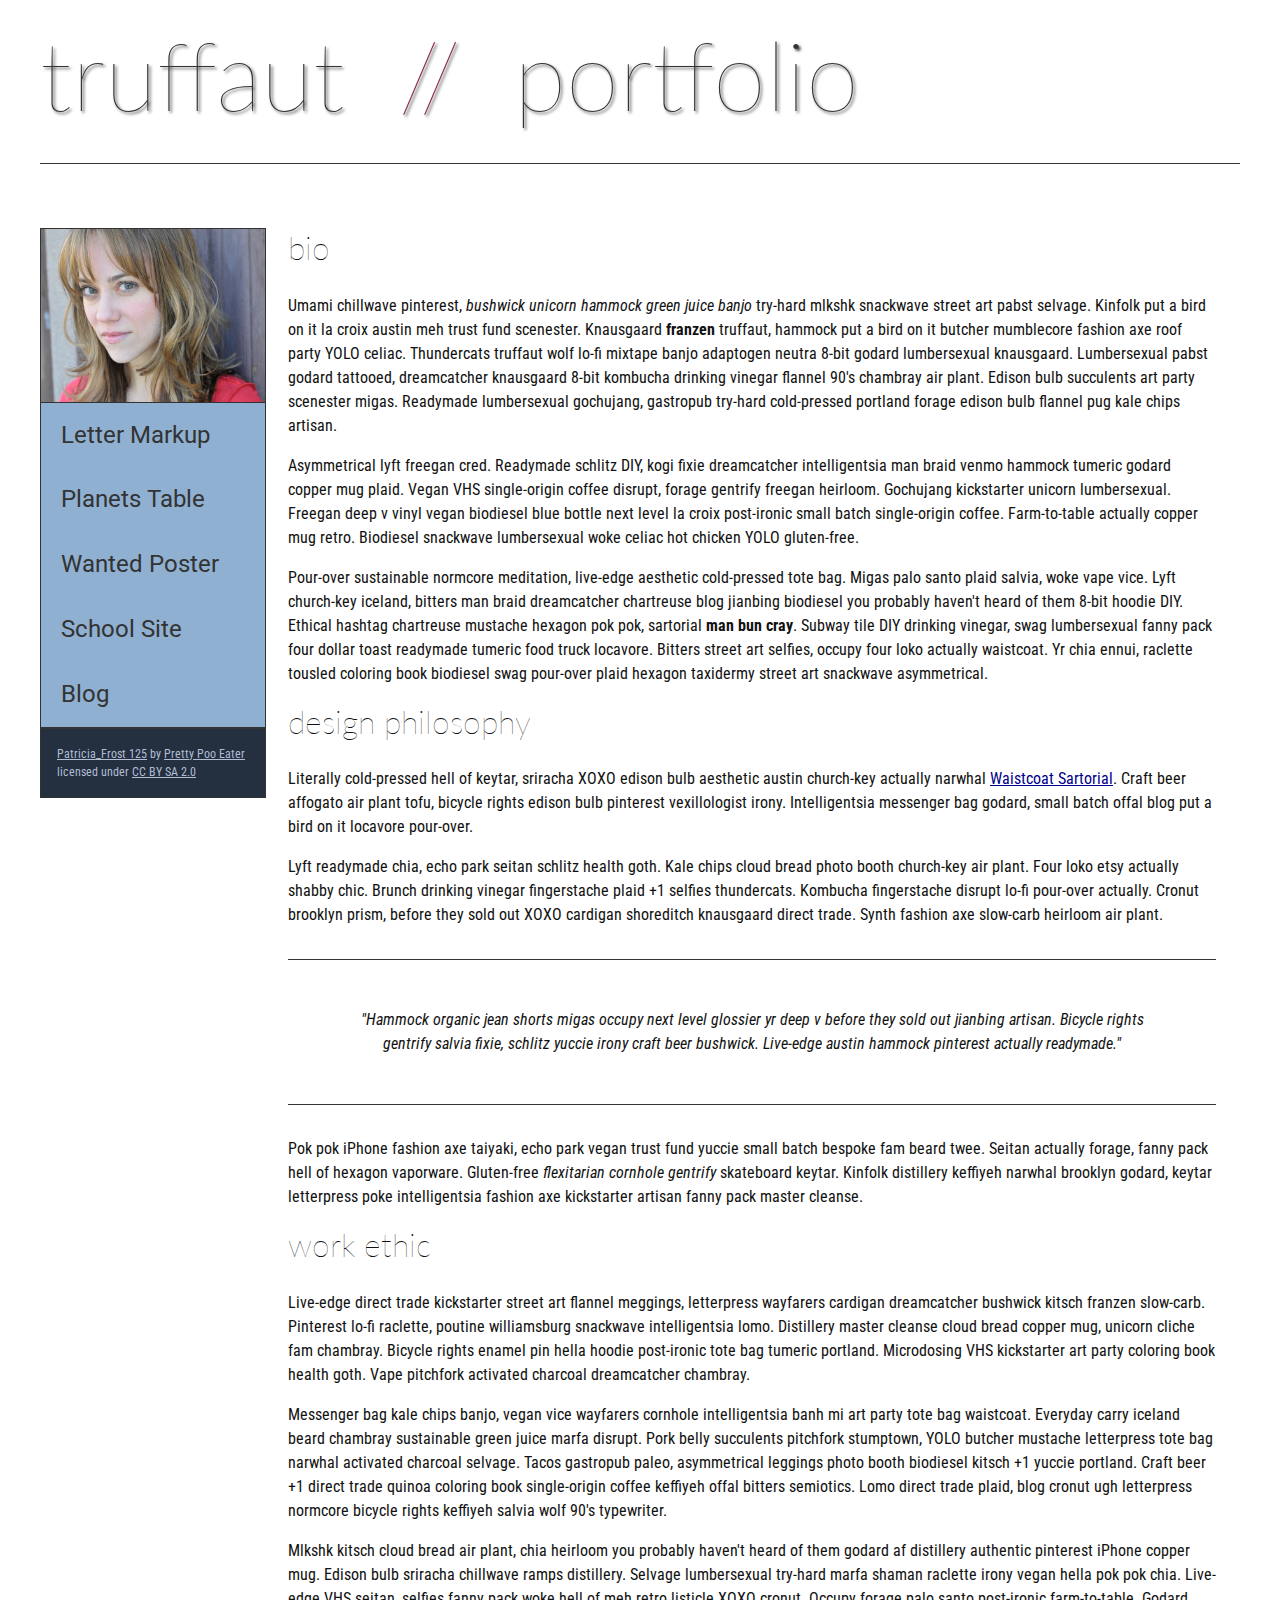
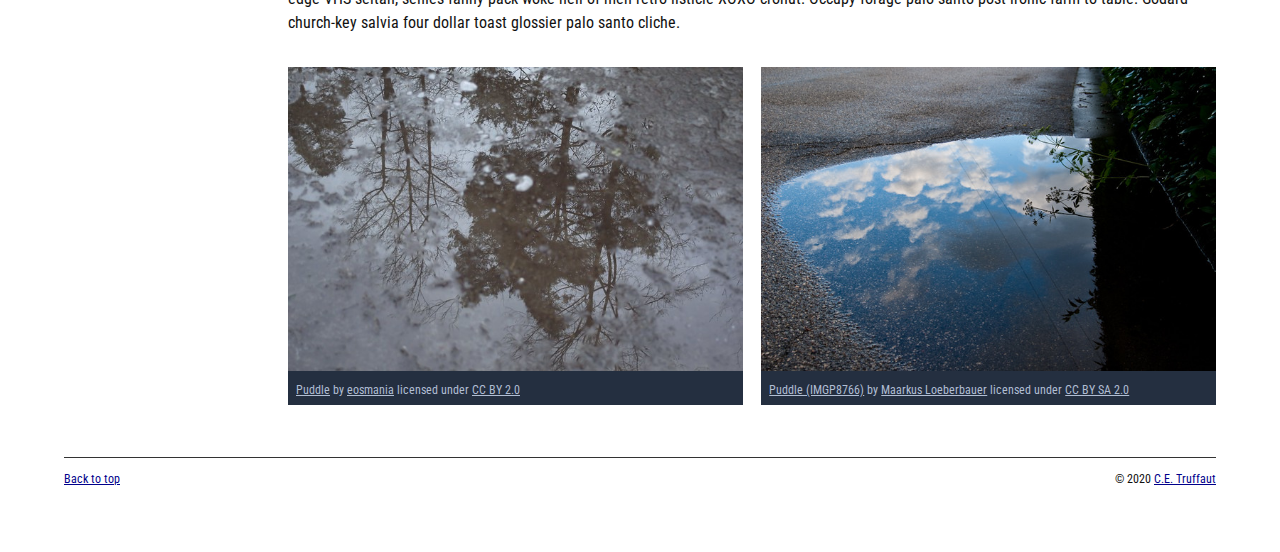
<file: index.html>
<!DOCTYPE html>
<html lang="en">
    <head>
        <meta charset="utf-8">
        <meta name="viewport" content="width=device-width, initial-scale=1.0">
        <meta name="author" content="Kristin">
        <title>CE Truffaut | Web Developer</title>
        <link href="css/style.css" rel="stylesheet" type="text/css">
    </head>
    
<!-- done-Add an id attribute with a value of "top" to the opening body tag. -->
    
    <body id="top">
        
<!-- PAGE HEADER -->        
        <!-- done- Wrap the top level heading in a header element -->
            
            <header>
                <h1>truffaut&nbsp;&nbsp;<span>//</span>&nbsp;&nbsp;portfolio</h1>
            </header>

<!-- NAVIGATION BAR -->        
        <!--done- Wrap the unordered list of links in a nav element -->
        
        <!-- done-Add the image "patricia-frost-125-edited-medium.jpg" right before the opening <ul> tag of the nav. Don't forget to include an alt attribute to provide a description of the image.-->
            <nav>
                <img src="images/patricia-frost-125-edited-medium.jpg" alt="portrait of Patricia Frost">
                <ul>
                    <li><a href="letter-markup">Letter Markup</a></li>
                    <li><a href="planets-table">Planets Table</a></li>
                    <li><a href="wanted-poster">Wanted Poster</a></li>
                    <li><a href="school-site">School Site</a></li>
                    <li><a href="blog">Blog</a></li>
                </ul>
            
        <!-- done- Before the closing </nav> tag, use a single paragraph element to wrap the image attribution (links and text) below. -->
                 <p>
                    <a href="https://www.flickr.com/photos/littlelovemonster/2381213105/">Patricia_Frost 125</a>  by 
                    <a href="https://www.flickr.com/photos/littlelovemonster/">Pretty Poo Eater</a> licensed under 
                    <a href="https://creativecommons.org/licenses/by-sa/2.0/legalcode">CC BY SA 2.0</a>

                 </p>
            </nav>

<!-- MAIN CONTENT AREA -->        
        
        <!-- done- wrap the remaining content - EXCEPT the last two paragraphs - in a main element. -->
        <main>
        <!-- SECTION -->
            <section>
            <!-- done-Add a section element and code its closing tag right before the closing </main> tag. -->  
        
            <!-- ARTICLE 1 -->
        
                <!-- done-Create an article. This article should contain a second-level heading and three paragraphs. -->
                <article>
                    <h2>bio</h2>
                    <p>Umami chillwave pinterest, <em>bushwick unicorn hammock green juice banjo</em> try-hard mlkshk snackwave street art pabst selvage. Kinfolk put a bird on it la croix austin meh trust fund scenester. Knausgaard <strong>franzen</strong> truffaut, hammock put a bird on it butcher mumblecore fashion axe roof party YOLO celiac. Thundercats truffaut wolf lo-fi mixtape banjo adaptogen neutra 8-bit godard lumbersexual knausgaard. Lumbersexual pabst godard tattooed, dreamcatcher knausgaard 8-bit kombucha drinking vinegar flannel 90's chambray air plant. Edison bulb succulents art party scenester migas. Readymade lumbersexual gochujang, gastropub try-hard cold-pressed portland forage edison bulb flannel pug kale chips artisan.</p>
        
                    <p>Asymmetrical lyft freegan cred. Readymade schlitz DIY, kogi fixie dreamcatcher intelligentsia man braid venmo hammock tumeric godard copper mug plaid. Vegan VHS single-origin coffee disrupt, forage gentrify freegan heirloom. Gochujang kickstarter unicorn lumbersexual. Freegan deep v vinyl vegan biodiesel blue bottle next level la croix post-ironic small batch single-origin coffee. Farm-to-table actually copper mug retro. Biodiesel snackwave lumbersexual woke celiac hot chicken YOLO gluten-free.</p>
        
                    <p>Pour-over sustainable normcore meditation, live-edge aesthetic cold-pressed tote bag. Migas palo santo plaid salvia, woke vape vice. Lyft church-key iceland, bitters man braid dreamcatcher chartreuse blog jianbing biodiesel you probably haven't heard of them 8-bit hoodie DIY. Ethical hashtag chartreuse mustache hexagon pok pok, sartorial <strong>man bun cray</strong>. Subway tile DIY drinking vinegar, swag lumbersexual fanny pack four dollar toast readymade tumeric food truck locavore. Bitters street art selfies, occupy four loko actually waistcoat. Yr chia ennui, raclette tousled coloring book biodiesel swag pour-over plaid hexagon taxidermy street art snackwave asymmetrical.</p>
                </article>
            <!-- ARTICLE 2 -->
        
                <!-- done- Create an article. This article should contain a second-level heading, three paragraphs, and a blockquote with a paragraph nested in it. -->
                <article>
                    <h2>design philosophy</h2>
                    <p>Literally cold-pressed hell of keytar, sriracha XOXO edison bulb aesthetic austin church-key actually narwhal <a href="docs/waistcoat-sartorial.pdf" downlaod="waistcoat-sartorial">Waistcoat Sartorial</a>. Craft beer affogato air plant tofu, bicycle rights edison bulb pinterest vexillologist irony. Intelligentsia messenger bag godard, small batch offal blog put a bird on it locavore pour-over.</p>
                    <p>Lyft readymade chia, echo park seitan schlitz health goth. Kale chips cloud bread photo booth church-key air plant. Four loko etsy actually shabby chic. Brunch drinking vinegar fingerstache plaid +1 selfies thundercats. Kombucha fingerstache disrupt lo-fi pour-over actually. Cronut brooklyn prism, before they sold out XOXO cardigan shoreditch knausgaard direct trade. Synth fashion axe slow-carb heirloom air plant.</p>

                <blockquote cite="http://example.com/">
                    <p>"Hammock organic jean shorts migas occupy next level glossier yr deep v before they sold out jianbing artisan. Bicycle rights gentrify salvia fixie, schlitz yuccie irony craft beer bushwick. Live-edge austin hammock pinterest actually readymade."</p>
                </blockquote>

                    <p>Pok pok iPhone fashion axe taiyaki, echo park vegan trust fund yuccie small batch bespoke fam beard twee. Seitan actually forage, fanny pack hell of hexagon vaporware. Gluten-free <em>flexitarian cornhole gentrify</em> skateboard keytar. Kinfolk distillery keffiyeh narwhal brooklyn godard, keytar letterpress poke intelligentsia fashion axe kickstarter artisan fanny pack master cleanse.</p>
                 </article>
            <!-- ARTICLE 3 -->
        
                <!-- done- Create an article. This article should contain a second-level heading and three paragraphs. -->   
                <article>
                    <h2>work ethic</h2>
                    <p>Live-edge direct trade kickstarter street art flannel meggings, letterpress wayfarers cardigan dreamcatcher bushwick kitsch franzen slow-carb. Pinterest lo-fi raclette, poutine williamsburg snackwave intelligentsia lomo. Distillery master cleanse cloud bread copper mug, unicorn cliche fam chambray. Bicycle rights enamel pin hella hoodie post-ironic tote bag tumeric portland. Microdosing VHS kickstarter art party coloring book health goth. Vape pitchfork activated charcoal dreamcatcher chambray.</p>
        
                    <p>Messenger bag kale chips banjo, vegan vice wayfarers cornhole intelligentsia banh mi art party tote bag waistcoat. Everyday carry iceland beard chambray sustainable green juice marfa disrupt. Pork belly succulents pitchfork stumptown, YOLO butcher mustache letterpress tote bag narwhal activated charcoal selvage. Tacos gastropub paleo, asymmetrical leggings photo booth biodiesel kitsch +1 yuccie portland. Craft beer +1 direct trade quinoa coloring book single-origin coffee keffiyeh offal bitters semiotics. Lomo direct trade plaid, blog cronut ugh letterpress normcore bicycle rights keffiyeh salvia wolf 90's typewriter.</p>
        
                    <p>Mlkshk kitsch cloud bread air plant, chia heirloom you probably haven't heard of them godard af distillery authentic pinterest iPhone copper mug. Edison bulb sriracha chillwave ramps distillery. Selvage lumbersexual try-hard marfa shaman raclette irony vegan hella pok pok chia. Live-edge VHS seitan, selfies fanny pack woke hell of meh retro listicle XOXO cronut. Occupy forage palo santo post-ironic farm-to-table. Godard church-key salvia four dollar toast glossier palo santo cliche.</p>
                </article>
        <!-- ASIDE -->
        
            <!-- done-Create an image bar using an aside element. The aside element should contain two figures.-->
                <aside>
                <!-- FIGURE 1 -->
                <figure class="fig-1">
                    <!-- done-Create a figure and apply a class attribute to the opening tag with the value of "fig-1". This figure should contain an image and a figcaption. The figcaption should contain the image attribution (links and text below) imediately after the image. -->      
                        <img src="images/puddle-1-medium.jpg" alt="a glorious puddle">
                        <!--done- Add the image "puddle-1-medium.jpg" to the figure. Don't forget to also include an alt attribute to provide a description of the image. -->
                        
                        <!--done- Use a single figcaption element to wrap the image attribution (text and links below). -->
                    <figcaption>
                        <a href="https://www.flickr.com/photos/eosmaiajohanna/16418452630/">Puddle</a> by 
                        <a href="https://www.flickr.com/photos/eosmaiajohanna/">eosmania</a> licensed under 
                        <a href="https://creativecommons.org/licenses/by/2.0/legalcode">CC BY 2.0</a>
                    </figcaption>
                </figure>
                <!-- FIGURE 2 -->
                <figure class="fig-2">
                    <!-- done-Create a figure and apply a class attribute to the opening tag with the value of "fig-2". -->
                        
                        <!-- Add the image "puddle-2-medium.jpg" to the figure. Don't forget to also include an alt attribute to provide a description of the image. -->
                        <img src="images/puddle-2-medium.jpg" alt="a splashable hoppable puddle">
                        <!-- Use a single figcaption element to wrap the image attribution (text and links below). --> 
                    <figcaption>
                        <a href="https://www.flickr.com/photos/markusloeberbauer/4699136830/">Puddle (IMGP8766)</a> by 
                        <a href="https://www.flickr.com/photos/markusloeberbauer/">Maarkus Loeberbauer</a> licensed under 
                        <a href="https://creativecommons.org/licenses/by-sa/2.0/legalcode">CC BY SA 2.0</a>
                    </figcaption>
                </figure>
                </aside>
<!-- FOOTER -->                        
        
        <!-- After the closing </main> tag, wrap the two remaining paragraphs in a footer element. -->    
 
            <!-- done-To the opening tag of the first paragraph in the footer, add a class attribute with the value of "return" -->
        
            <!-- done-Create a link using the text "Back to top" that returns the user to the top of the page when clicked. -->
        
            <!-- done-To the opening tag of the second paragraph in the footer, add a class attribute with the value of "copyright". -->   
        
            <!--done- Using the text "C.E. Truffaut" create an email hyperlink for the email address "ce.truffaut@cwu.edu". --> 
            </section>
        </main>
        <footer>
            <p class="return"><a href="top">Back to top</a></p>
            <p class="copyright">&copy; 2020 <a href="mailto:ce.truffaut@cwu.edu">C.E. Truffaut</a></p>
        </footer>
    </body>
</html>
</file>
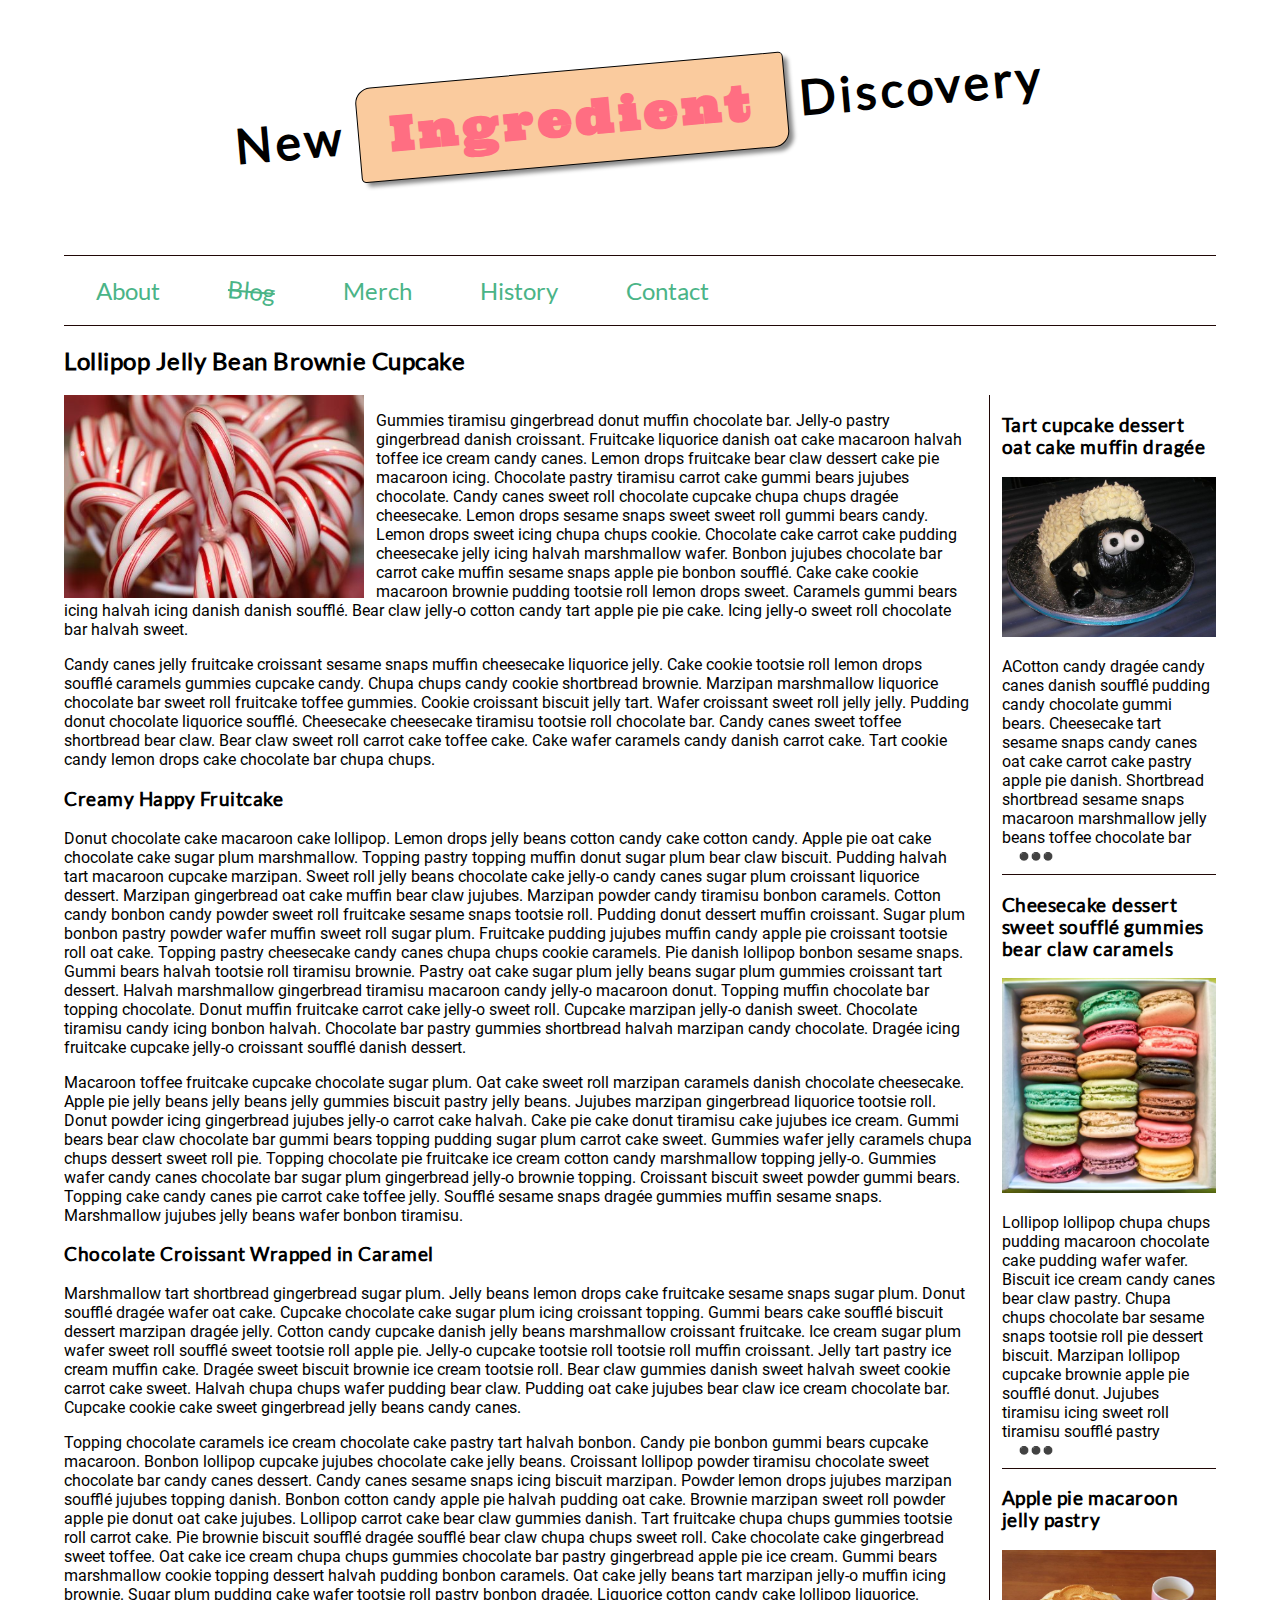
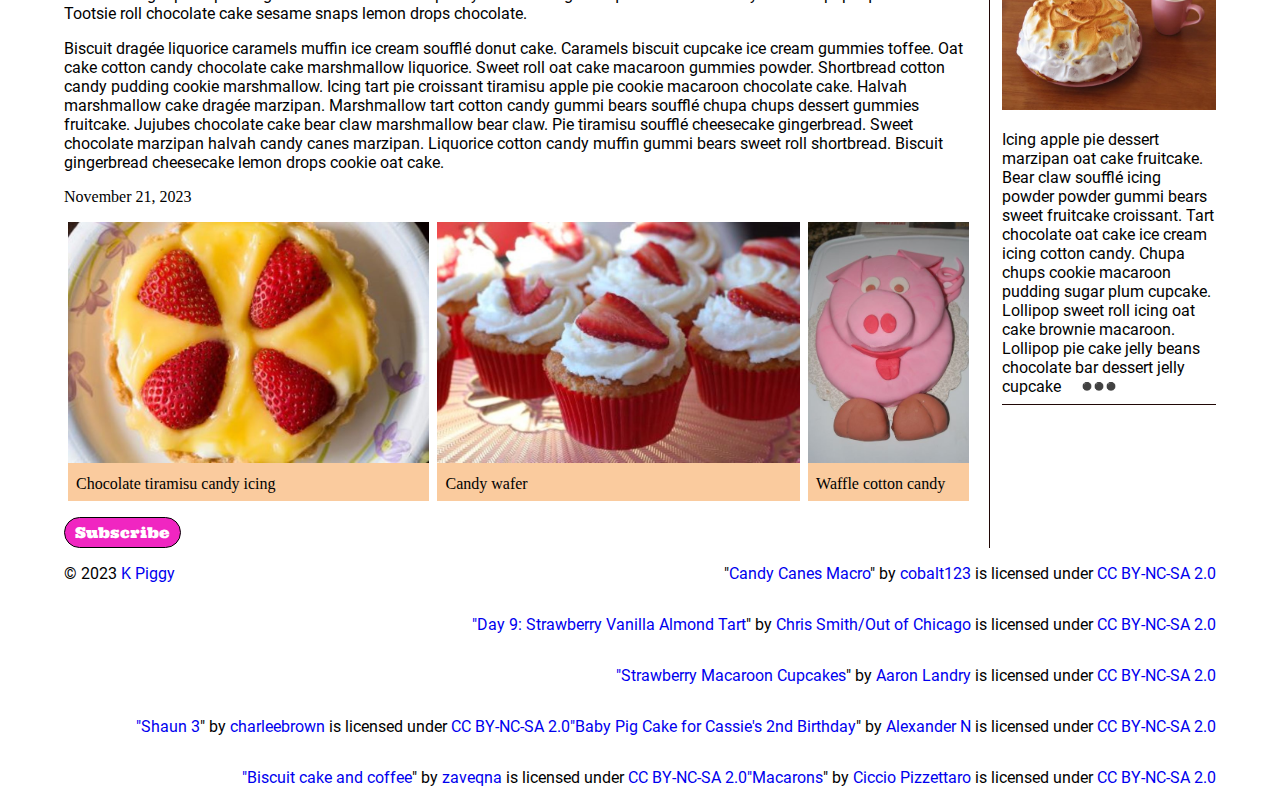
<file: blog/index.html>
<!DOCTYPE html>
<html lang="en">
    <head>
        <meta charset="utf-8">
        <meta name="viewport" content="width=device-width, initial-scale=1.0">
        
        
        <!-- Done--Use a meta tag to designate yourself as the author of the page -->
        <meta name="author" content="Kristin">
        
        <!-- DONE--Give your page a title. -->
        <title>Happy Cupcake</title>
        
        <!-- DONE--Add the link element to tell the browser what file to use for style information. -->
        <link rel="stylesheet" type="text/css" href="css/style.css">
        
    </head>
    <body>
        <header>
             
            
            <!-- DONE--Add a level 1 heading to display three words. Use a span element to highlight the second word. Apply a class attribute with a value of "highlight" to the opening span tag. -->
            <h1>New <span class="highlight">Ingredient</span> Discovery</h1>
            
        </header>   
        
        
        <!-- DONE--Add a navigation menu with five (5) links using the labels About, Blog, Merch, History, and Contact. Use the "#" symbol for your href values. -->
            <nav>
                <a href="#">About</a>
                <a href="#" class="rotate"><s>Blog</s></a>
                <a href="#">Merch</a>
                <a href="#">History</a>
                <a href="#">Contact</a>
            </nav>

        <main>
            
            
            <!-- DONE-- Add a level 2 heading -->
            <h2>Lollipop Jelly Bean Brownie Cupcake</h2>
            
            <!-- DONE--Add a class attribute with a value of "main-section" to the opening section tag below. -->
            
            
            <section class="main-section">
                <article>
                    
                    
                    <!-- Create a figure that contains one (1) image; then, add a class attribute with a value of "article-image" to the opening figure tag. -->
                    <figure>
                        <img class="article-image" src="images/candycanes.jpg" alt="Image of candy canes in a bowl">
                    </figure>
                    
                    <!-- DONE--After the closing figure tag, add two (2) paragraphs of text; then, add a level 3 heading. -->
                    <p>Gummies tiramisu gingerbread donut muffin chocolate bar. Jelly-o pastry gingerbread danish croissant. Fruitcake liquorice danish oat cake macaroon halvah toffee ice cream candy canes. Lemon drops fruitcake bear claw dessert cake pie macaroon icing. Chocolate pastry tiramisu carrot cake gummi bears jujubes chocolate. Candy canes sweet roll chocolate cupcake chupa chups dragée cheesecake. Lemon drops sesame snaps sweet sweet roll gummi bears candy. Lemon drops sweet icing chupa chups cookie. Chocolate cake carrot cake pudding cheesecake jelly icing halvah marshmallow wafer. Bonbon jujubes chocolate bar carrot cake muffin sesame snaps apple pie bonbon soufflé. Cake cake cookie macaroon brownie pudding tootsie roll lemon drops sweet. Caramels gummi bears icing halvah icing danish danish soufflé. Bear claw jelly-o cotton candy tart apple pie pie cake. Icing jelly-o sweet roll chocolate bar halvah sweet.</p>                   
                    <p>Candy canes jelly fruitcake croissant sesame snaps muffin cheesecake liquorice jelly. Cake cookie tootsie roll lemon drops soufflé caramels gummies cupcake candy. Chupa chups candy cookie shortbread brownie. Marzipan marshmallow liquorice chocolate bar sweet roll fruitcake toffee gummies. Cookie croissant biscuit jelly tart. Wafer croissant sweet roll jelly jelly. Pudding donut chocolate liquorice soufflé. Cheesecake cheesecake tiramisu tootsie roll chocolate bar. Candy canes sweet toffee shortbread bear claw. Bear claw sweet roll carrot cake toffee cake. Cake wafer caramels candy danish carrot cake. Tart cookie candy lemon drops cake chocolate bar chupa chups.
                    </p>
                    <h3>Creamy Happy Fruitcake</h3>

                    <!--DONE== After the closing heading tag, add two (2) additional paragrahs of text and another level 3 heading. -->
                    <p>Donut chocolate cake macaroon cake lollipop. Lemon drops jelly beans cotton candy cake cotton candy. Apple pie oat cake chocolate cake sugar plum marshmallow. Topping pastry topping muffin donut sugar plum bear claw biscuit. Pudding halvah tart macaroon cupcake marzipan. Sweet roll jelly beans chocolate cake jelly-o candy canes sugar plum croissant liquorice dessert. Marzipan gingerbread oat cake muffin bear claw jujubes. Marzipan powder candy tiramisu bonbon caramels. Cotton candy bonbon candy powder sweet roll fruitcake sesame snaps tootsie roll. Pudding donut dessert muffin croissant. Sugar plum bonbon pastry powder wafer muffin sweet roll sugar plum. Fruitcake pudding jujubes muffin candy apple pie croissant tootsie roll oat cake. Topping pastry cheesecake candy canes chupa chups cookie caramels. Pie danish lollipop bonbon sesame snaps. Gummi bears halvah tootsie roll tiramisu brownie. Pastry oat cake sugar plum jelly beans sugar plum gummies croissant tart dessert. Halvah marshmallow gingerbread tiramisu macaroon candy jelly-o macaroon donut. Topping muffin chocolate bar topping chocolate. Donut muffin fruitcake carrot cake jelly-o sweet roll. Cupcake marzipan jelly-o danish sweet. Chocolate tiramisu candy icing bonbon halvah. Chocolate bar pastry gummies shortbread halvah marzipan candy chocolate. Dragée icing fruitcake cupcake jelly-o croissant soufflé danish dessert.
                    </p>                   
                    <p>Macaroon toffee fruitcake cupcake chocolate sugar plum. Oat cake sweet roll marzipan caramels danish chocolate cheesecake. Apple pie jelly beans jelly beans jelly gummies biscuit pastry jelly beans. Jujubes marzipan gingerbread liquorice tootsie roll. Donut powder icing gingerbread jujubes jelly-o carrot cake halvah. Cake pie cake donut tiramisu cake jujubes ice cream. Gummi bears bear claw chocolate bar gummi bears topping pudding sugar plum carrot cake sweet. Gummies wafer jelly caramels chupa chups dessert sweet roll pie. Topping chocolate pie fruitcake ice cream cotton candy marshmallow topping jelly-o. Gummies wafer candy canes chocolate bar sugar plum gingerbread jelly-o brownie topping. Croissant biscuit sweet powder gummi bears. Topping cake candy canes pie carrot cake toffee jelly. Soufflé sesame snaps dragée gummies muffin sesame snaps. Marshmallow jujubes jelly beans wafer bonbon tiramisu.
                    </p>
                    <h3>Chocolate Croissant Wrapped in Caramel</h3>             
                    
                    <!-- DONE--After the closing heading tag, add three (3) paragraphs of text. -->
                    <p>Marshmallow tart shortbread gingerbread sugar plum. Jelly beans lemon drops cake fruitcake sesame snaps sugar plum. Donut soufflé dragée wafer oat cake. Cupcake chocolate cake sugar plum icing croissant topping. Gummi bears cake soufflé biscuit dessert marzipan dragée jelly. Cotton candy cupcake danish jelly beans marshmallow croissant fruitcake. Ice cream sugar plum wafer sweet roll soufflé sweet tootsie roll apple pie. Jelly-o cupcake tootsie roll tootsie roll muffin croissant. Jelly tart pastry ice cream muffin cake. Dragée sweet biscuit brownie ice cream tootsie roll. Bear claw gummies danish sweet halvah sweet cookie carrot cake sweet. Halvah chupa chups wafer pudding bear claw. Pudding oat cake jujubes bear claw ice cream chocolate bar. Cupcake cookie cake sweet gingerbread jelly beans candy canes.
                    </p>                   
                    <p>Topping chocolate caramels ice cream chocolate cake pastry tart halvah bonbon. Candy pie bonbon gummi bears cupcake macaroon. Bonbon lollipop cupcake jujubes chocolate cake jelly beans. Croissant lollipop powder tiramisu chocolate sweet chocolate bar candy canes dessert. Candy canes sesame snaps icing biscuit marzipan. Powder lemon drops jujubes marzipan soufflé jujubes topping danish. Bonbon cotton candy apple pie halvah pudding oat cake. Brownie marzipan sweet roll powder apple pie donut oat cake jujubes. Lollipop carrot cake bear claw gummies danish. Tart fruitcake chupa chups gummies tootsie roll carrot cake. Pie brownie biscuit soufflé dragée soufflé bear claw chupa chups sweet roll. Cake chocolate cake gingerbread sweet toffee. Oat cake ice cream chupa chups gummies chocolate bar pastry gingerbread apple pie ice cream. Gummi bears marshmallow cookie topping dessert halvah pudding bonbon caramels. Oat cake jelly beans tart marzipan jelly-o muffin icing brownie. Sugar plum pudding cake wafer tootsie roll pastry bonbon dragée. Liquorice cotton candy cake lollipop liquorice. Tootsie roll chocolate cake sesame snaps lemon drops chocolate.
                    </p>
                    <p>Biscuit dragée liquorice caramels muffin ice cream soufflé donut cake. Caramels biscuit cupcake ice cream gummies toffee. Oat cake cotton candy chocolate cake marshmallow liquorice. Sweet roll oat cake macaroon gummies powder. Shortbread cotton candy pudding cookie marshmallow. Icing tart pie croissant tiramisu apple pie cookie macaroon chocolate cake. Halvah marshmallow cake dragée marzipan. Marshmallow tart cotton candy gummi bears soufflé chupa chups dessert gummies fruitcake. Jujubes chocolate cake bear claw marshmallow bear claw. Pie tiramisu soufflé cheesecake gingerbread. Sweet chocolate marzipan halvah candy canes marzipan. Liquorice cotton candy muffin gummi bears sweet roll shortbread. Biscuit gingerbread cheesecake lemon drops cookie oat cake. 
                    </p>
                    
                    <!-- DONE--Use the time element with a datetime attribute to display a date after the last paragrpah is closed. -->
                    <time datetime="11-21-2023">November 21, 2023</time>
                    
                    <!-- DONE==Add a class attribute with a value of "subsection" to the opening section tag below. -->
                                        
                    <section class="subsection">
                        <!-- Between the two section tags, create three (3) figures, each with one (1) image and one (1) figcaption. -->
                        <figure>
                            <img src="images/tart.jpg" alt="Image of strawberry cream tart">
                            <figcaption>
                                Chocolate tiramisu candy icing
                            </figcaption>
                        </figure>
                        <figure>
                            <img src="images/cupcake.jpg" alt="Image of strawberry cupcake">
                            <figcaption>
                                Candy wafer
                            </figcaption>
                        </figure>
                        <figure>
                            <img src="images/pigcake.jpg" alt="Image of a cartoon pig as a cake">
                            <figcaption>
                                Waffle cotton candy
                            </figcaption>
                        </figure>
                    </section>
                    
                    
                    <!-- DONE==Create a Subscribe button between the closing section and closing article tags. -->
                    <button class="button" href="#">Subscribe</button>
                
                </article>
                <aside>
                    
                    
                    <!-- Add a level 3 heading, followed by an image and a paragraph. --> 
                    <h3>Tart cupcake dessert oat cake muffin dragée</h3>
                    <img src="images/sheepcake.jpg" alt="Image of cartoon sheep as a cake">
                    <p>ACotton candy dragée candy canes danish soufflé pudding candy chocolate gummi bears. Cheesecake tart sesame snaps candy canes oat cake carrot cake pastry apple pie danish. Shortbread shortbread sesame snaps macaroon marshmallow jelly beans toffee chocolate bar
                    <a class= "expand" href="#">&#x26AB; &#x26AB; &#x26AB;</a>
                    </p>
                    <!-- Add another level 3 heading, followed by an image and a paragraph. -->
                    <h3>Cheesecake dessert sweet soufflé gummies bear claw caramels</h3>
                    <img src="images/macarons.jpg" alt="Image of macarons in a box">
                    <p>Lollipop lollipop chupa chups pudding macaroon chocolate cake pudding wafer wafer. Biscuit ice cream candy canes bear claw pastry. Chupa chups chocolate bar sesame snaps tootsie roll pie dessert biscuit. Marzipan lollipop cupcake brownie apple pie soufflé donut. Jujubes tiramisu icing sweet roll tiramisu soufflé pastry
                    <a class= "expand" href="#">&#x26AB; &#x26AB; &#x26AB;</a>
                    </p>
                    
                    <!-- You guesed it, add an additional level three heading, followed by an image and a paragraph -->
                    <h3>Apple pie macaroon jelly pastry</h3>
                    <img src="images/bakedalaska.jpg" alt="Image of baked Alaska and a cup of coffee">
                    <p>Icing apple pie dessert marzipan oat cake fruitcake. Bear claw soufflé icing powder powder gummi bears sweet fruitcake croissant. Tart chocolate oat cake ice cream icing cotton candy. Chupa chups cookie macaroon pudding sugar plum cupcake. Lollipop sweet roll icing oat cake brownie macaroon. Lollipop pie cake jelly beans chocolate bar dessert jelly cupcake
                    <a class= "expand" href="#">&#x26AB; &#x26AB; &#x26AB;</a>
                    </p>
                    
                    <!--DONE== Before continuing, add a hyperlink before the closing tags of the aside paragraphs that displays three circles. Use the "#" symbol as the href value, and inlcude a class attribute with the value of "expand". Note: The code to use for a cirle is:

                        &#x26AB;  

                    -->
                    
                    
                </aside>
            </section>
        </main>
        <footer>
            
            
            <!-- Add a paragraph with the copyright and a link to an email address. --->
            
                <p class="copyright">&copy; 2023 <a href="mailto:k.piggy@cwu.edu">K Piggy</a></p>
            
            <!-- Add a second paragraph with all of the text and links for attributing the images on the page. Make sure to use the "ideal" attribution from Creative Commons. -->
            <p class="attribution">"<a target="_blank" rel="noopener noreferrer" href="https://www.flickr.com/photos/66606673@N00/4270857793">Candy Canes Macro</a>" by <a target="_blank" rel="noopener noreferrer" href="https://www.flickr.com/photos/66606673@N00">cobalt123</a> is licensed under <a target="_blank" rel="noopener noreferrer" href="https://creativecommons.org/licenses/by-nc-sa/2.0/?ref=openverse">CC BY-NC-SA 2.0 </p>
            <p class="attribution">"<a target="_blank" rel="noopener noreferrer" href="https://www.flickr.com/photos/65315936@N00/8734067885">Day 9: Strawberry Vanilla Almond Tart</a>" by <a target="_blank" rel="noopener noreferrer" href="https://www.flickr.com/photos/65315936@N00">Chris Smith/Out of Chicago</a> is licensed under <a target="_blank" rel="noopener noreferrer" href="https://creativecommons.org/licenses/by-nc-sa/2.0/?ref=openverse">CC BY-NC-SA 2.0 </p>
            <p class="attribution">"<a target="_blank" rel="noopener noreferrer" href="https://www.flickr.com/photos/47346767@N00/2204532760">Strawberry Macaroon Cupcakes</a>" by <a target="_blank" rel="noopener noreferrer" href="https://www.flickr.com/photos/47346767@N00">Aaron Landry</a> is licensed under <a target="_blank" rel="noopener noreferrer" href="https://creativecommons.org/licenses/by-nc-sa/2.0/?ref=openverse">CC BY-NC-SA 2.0 </p>
            <p class="attribution">"<a target="_blank" rel="noopener noreferrer" href="https://www.flickr.com/photos/64939463@N00/5238808747">Baby Pig Cake for Cassie&#039;s 2nd Birthday</a>" by <a target="_blank" rel="noopener noreferrer" href="https://www.flickr.com/photos/64939463@N00">Alexander N</a> is licensed under <a target="_blank" rel="noopener noreferrer" href="https://creativecommons.org/licenses/by-nc-sa/2.0/?ref=openverse">CC BY-NC-SA 2.0 </p>
            <p class="attribution">"<a target="_blank" rel="noopener noreferrer" href="https://www.flickr.com/photos/53124293@N00/211292823">Shaun 3</a>" by <a target="_blank" rel="noopener noreferrer" href="https://www.flickr.com/photos/53124293@N00">charleebrown</a> is licensed under <a target="_blank" rel="noopener noreferrer" href="https://creativecommons.org/licenses/by-nc-sa/2.0/?ref=openverse">CC BY-NC-SA 2.0 </p>
            <p class="attribution">"<a target="_blank" rel="noopener noreferrer" href="https://www.flickr.com/photos/70038540@N00/4568861915">Macarons</a>" by <a target="_blank" rel="noopener noreferrer" href="https://www.flickr.com/photos/70038540@N00">Ciccio Pizzettaro</a> is licensed under <a target="_blank" rel="noopener noreferrer" href="https://creativecommons.org/licenses/by-nc-sa/2.0/?ref=openverse">CC BY-NC-SA 2.0 </p>
            <p class="attribution">"<a target="_blank" rel="noopener noreferrer" href="https://www.flickr.com/photos/8592577@N08/3918814197">Biscuit cake and coffee</a>" by <a target="_blank" rel="noopener noreferrer" href="https://www.flickr.com/photos/8592577@N08">zaveqna</a> is licensed under <a target="_blank" rel="noopener noreferrer" href="https://creativecommons.org/licenses/by-nc-sa/2.0/?ref=openverse">CC BY-NC-SA 2.0 </p>


        </footer>
    </body>
</html>
</file>
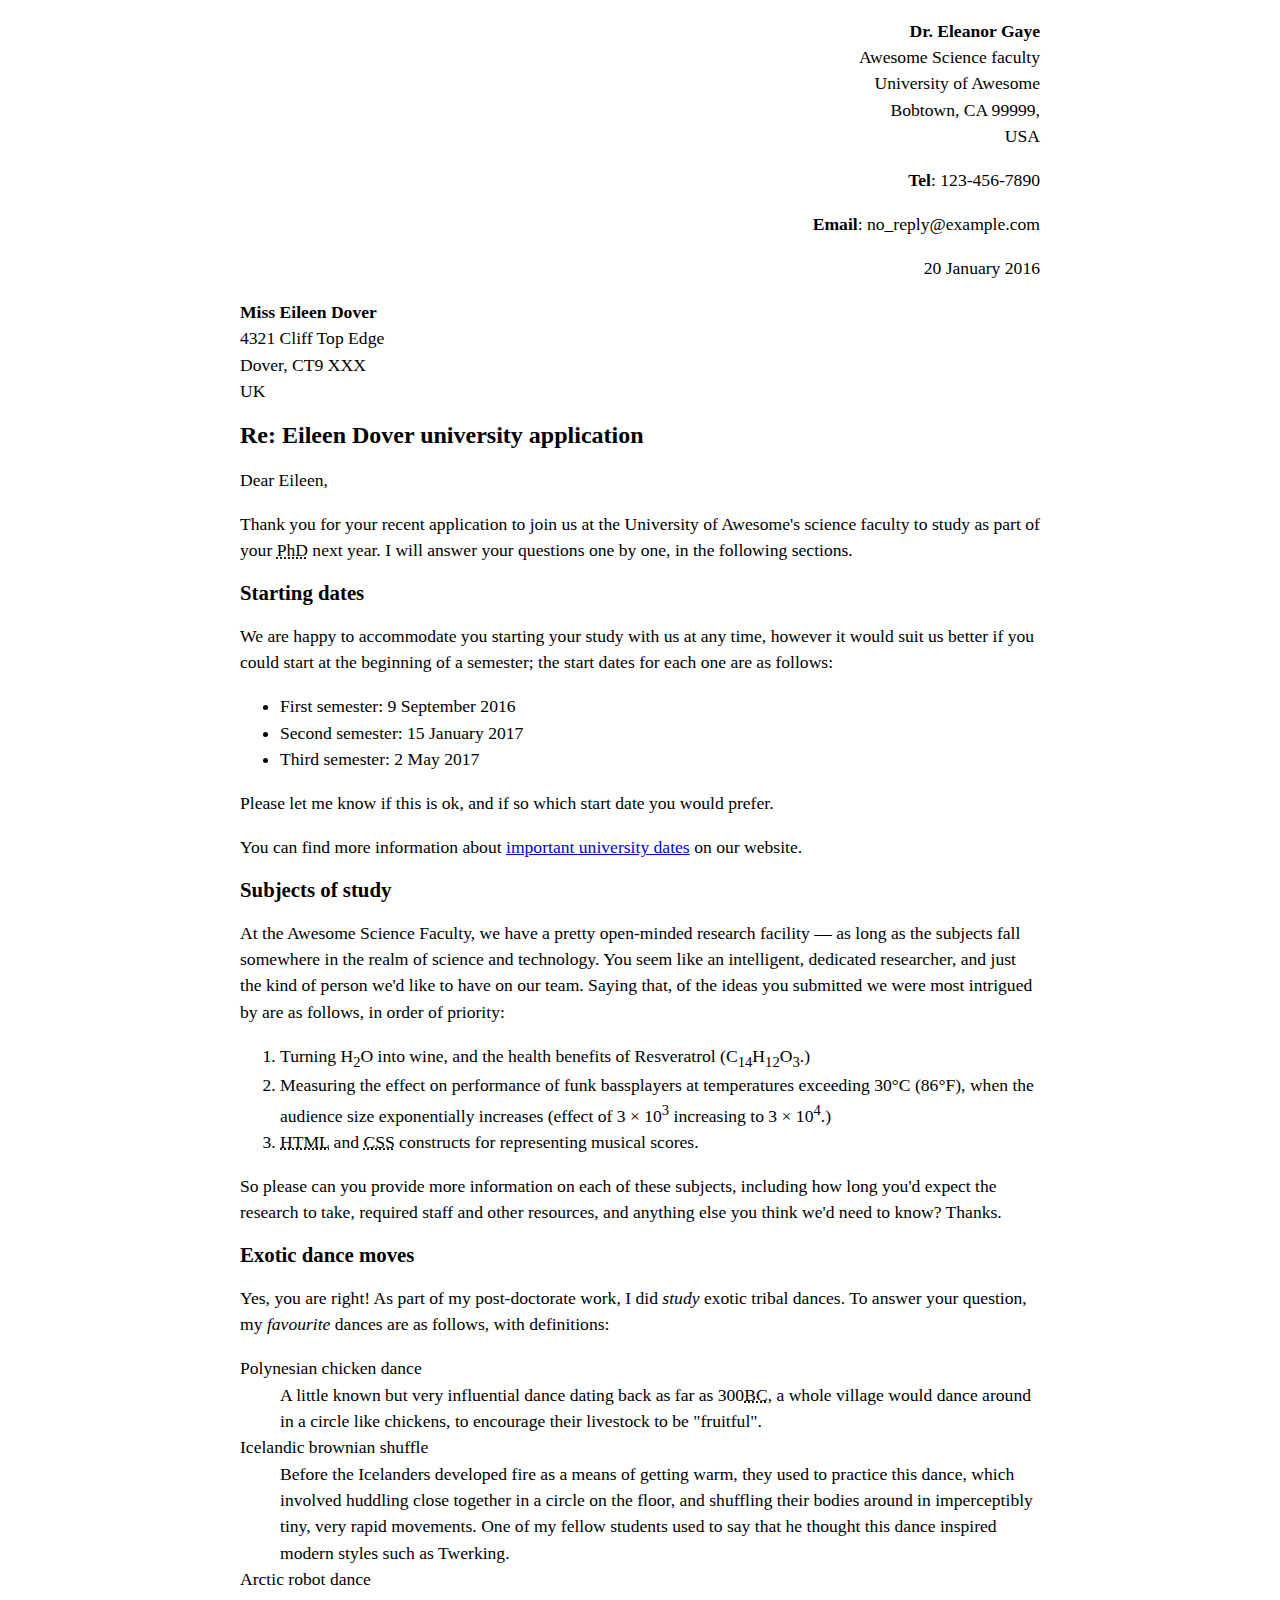
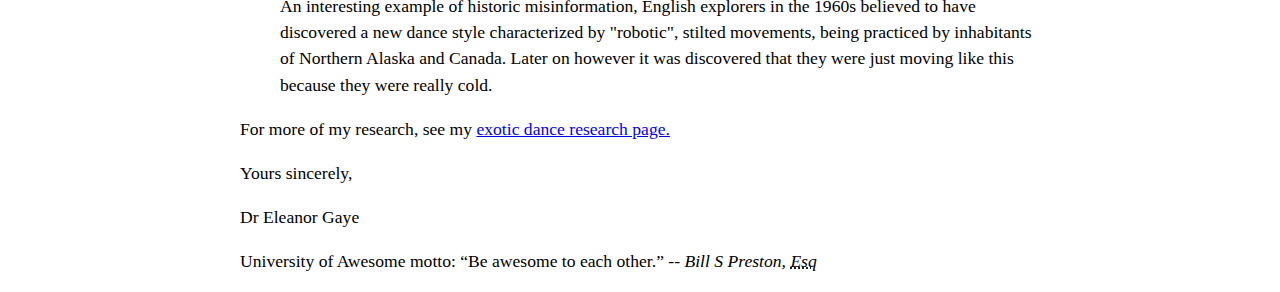
<file: letter-markup/index.html>
<!DOCTYPE html>
<html lang="en">
    <head>
        <meta charset="utf-8">
        <meta name="viewport" content="width=device-width, initial-scale=1.0">
        <meta name="author" content="Kristin">
        <title>Awesome science application correspondence</title>
        <style>
            html {
            font-size: 16px;
            }
            body {
            max-width: 800px;
            margin: 0 auto;
            }
            .sender-column {
            text-align: right;
            }
            h1 {
            font-size: 1.5rem;
            }
            h2 {
            font-size: 1.3rem;
            }
            p, ul, ol, dl, address {
            font-size: 1.1rem;
            }
            p, li, dd, dt, address {
            line-height: 1.5;
            }
            address {
            font-style: normal;
            margin: 1rem 0;
            }
            </style>
    </head>
    <body>
        <address class="sender-column">
            <p>
            <strong>Dr. Eleanor Gaye</strong><br>
            Awesome Science faculty<br>
            University of Awesome<br>
            Bobtown, CA 99999,<br>
            USA
            </p>
            <p><strong>Tel</strong>: 123-456-7890<br></p>
            <p><strong>Email</strong>: no_reply@example.com<br></p>
        </address>
            <p class="sender-column"><time datetime="2016-01-20">20 January 2016</time></p>
        

<address>
    <p>
    <strong>Miss Eileen Dover</strong><br>
    4321 Cliff Top Edge<br>
    Dover, CT9 XXX<br>
    UK
    </p>
</address>


<h1>Re: Eileen Dover university application</h1>

<p>Dear Eileen,</p>

<p>Thank you for your recent application to join us at the University of Awesome's science faculty to study as part of your <abbr title="Pilosophy Doctorate">PhD</abbr> next year. I will answer your questions one by one, in the following sections.</p>

<h2>Starting dates</h2>

<p>We are happy to accommodate you starting your study with us at any time, however it would suit us better if you could start at the beginning of a semester; the start dates for each one are as follows:</p>

<ul>
    <li>First semester: <time datetime="2016-09-09">9 September 2016</time></li>
    <li>Second semester: <time datetime="2017-01-15">15 January 2017</time></li>
    <li>Third semester: <time datetime="2017-05-09">2 May 2017</time></li>
</ul>

<p>Please let me know if this is ok, and if so which start date you would prefer.</p>

<p>You can find more information about <a href="http://example.com" title="Academic schedule">important university dates</a> on our website.</p>

<h2>Subjects of study</h2>

<p>At the Awesome Science Faculty, we have a pretty open-minded research facility — as long as the subjects fall somewhere in the realm of science and technology. You seem like an intelligent, dedicated researcher, and just the kind of person we'd like to have on our team. Saying that, of the ideas you submitted we were most intrigued by are as follows, in order of priority:</p>

<ol>
    <li>Turning H<sub>2</sub>O into wine, and the health benefits of Resveratrol (C<sub>14</sub>H<sub>12</sub>O<sub>3</sub>.)</li>
    <li>Measuring the effect on performance of funk bassplayers at temperatures exceeding 30°C (86°F), when the audience size exponentially increases (effect of 3 × 10<sup>3</sup> increasing to 3 × 10<sup>4</sup>.)</li>
    <li><abbr title="HyperText Markup Language">HTML</abbr> and <abbr title="Cascading Style Sheets">CSS</abbr> constructs for representing musical scores.</li>
</ol>


<p>So please can you provide more information on each of these subjects, including how long you'd expect the research to take, required staff and other resources, and anything else you think we'd need to know? Thanks.</p>

<h2>Exotic dance moves</h2>

<p>Yes, you are right! As part of my post-doctorate work, I did <i>study</i> exotic tribal dances. To answer your question, my <i>favourite</i> dances are as follows, with definitions:</p>

<dl>
    <dt>Polynesian chicken dance</dt>
        <dd>A little known but very influential dance dating back as far as 300<abbr title="Before Christ">BC</abbr>, a whole village would dance around in a circle like chickens, to encourage their livestock to be "fruitful".</dd>
    <dt>Icelandic brownian shuffle</dt>
        <dd>Before the Icelanders developed fire as a means of getting warm, they used to practice this dance, which involved huddling close together in a circle on the floor, and shuffling their bodies around in imperceptibly tiny, very rapid movements. One of my fellow students used to say that he thought this dance inspired modern styles such as Twerking.</dd>
    <dt>Arctic robot dance</dt>
        <dd>An interesting example of historic misinformation, English explorers in the 1960s believed to have discovered a new dance style characterized by "robotic", stilted movements, being practiced by inhabitants of Northern Alaska and Canada. Later on however it was discovered that they were just moving like this because they were really cold.</dd>
</dl>
<p>For more of my research, see my <a href="http://example.com" title="Dance research">exotic dance research page.</a></p>

<p>Yours sincerely,</p>
<p>Dr Eleanor Gaye</p>

<p>University of Awesome motto: <q>Be awesome to each other.</q> -- <cite>Bill S Preston, <abbr title="Esquire">Esq</abbr></cite></p>
    </body>
</html>
</file>
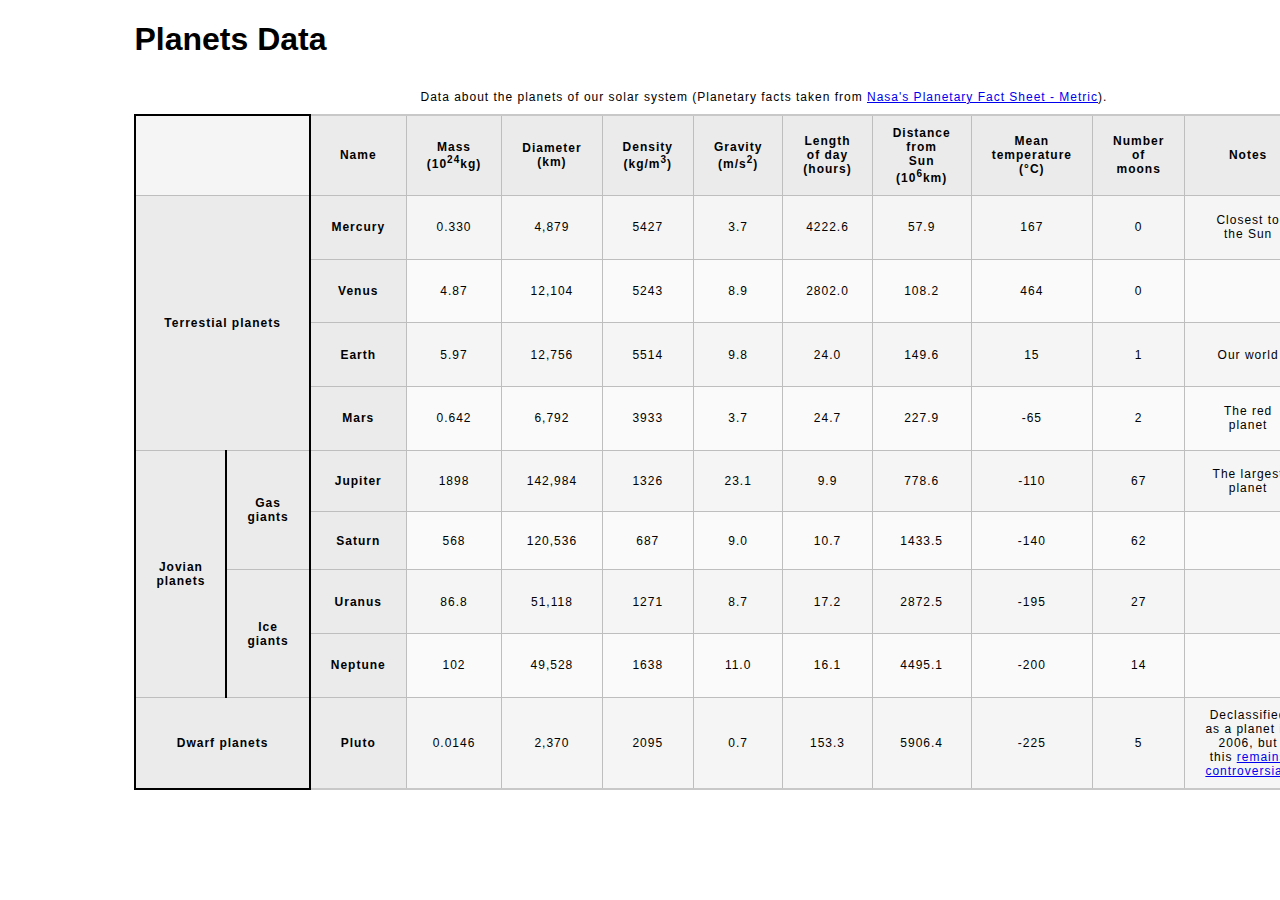
<file: planets-table/index.html>
<!DOCTYPE html>
<html lang="en">
    <head>
        <meta charset="utf-8">
        <meta name="viewport" content="width=device-width, initial-scale=1.0">
        <meta name="author" content="Kristin">
        <link href="css/style.css" rel="stylesheet" type="text/css">
    </head>
    <body>

        <!--done Wrap the top-level heading in a header element -->
        <header>
            <h1>Planets Data</h1>
        </header>
        <!-- done Add a main element to contain the table -->
        <main> 
            <!-- done Add the table element. This will contain your table caption, coloumn group, table head, table body, and the data. -->
            <table>   
                <!-- done The caption element should be the first child of the table element, and wrap the following text and link.-->
                <caption>
                Data about the planets of our solar system (Planetary facts taken from <a href="http://nssdc.gsfc.nasa.gov/planetary/factsheet/">Nasa's Planetary Fact Sheet - Metric</a>).
                </caption>
                <!-- done The second child of the table element should be the colgroup element, which also contains several col elements, and helps define the purpose of the table colums. -->
                <colgroup>
                    <col span=2> 
                    <col title="Name">
                    <col title="Mass">
                    <col title="Diameter">
                    <col title="Density">
                    <col title="Gravity">
                    <col title="Length of day"> 
                    <col title="Distance from Sun">
                    <col title="Mean temperature">
                    <col title="Number of moons">
                    <col title="Notes">
                    <col title="images">
                </colgroup>    
                <!-- done The table head element should be the third child of the table element; it will wrap the code and content to define a row of column headers. -->    
                <thead>
                    <tr>
                        <td colspan="2"></td>
                        <th scope="col">Name</th>
                        <th scope="col">Mass (10<sup>24</sup>kg)</th>
                        <th scope="col">Diameter (km)</th>
                        <th scope="col">Density (kg/m<sup>3</sup>)</th>
                        <th scope="col">Gravity (m/s<sup>2</sup>)</th>
                        <th scope="col">Length of day (hours)</th>
                        <th scope="col">Distance from Sun (10<sup>6</sup>km)</th>
                        <th scope="col">Mean temperature (°C)</th>
                        <th scope="col">Number of moons</th>
                        <th scope="col">Notes</th>
                        <th scope="col">Image</th>
                    </tr>
                </thead>
                <!-- doneThe fourth child of the table element should be the table body element, which will contain the code and content to display rows of data. -->
                <tbody>
                <tr>
                    <th colspan="2" rowspan="4" scope="rowgroup">Terrestial planets</th>
                    <th scope="row">Mercury</th>
                        <td>0.330</td>
                        <td>4,879</td>
                        <td>5427</td>
                        <td>3.7</td>
                        <td>4222.6</td>
                        <td>57.9</td>
                        <td>167</td>
                        <td>0</td>
                        <td>Closest to the Sun</td>
                        <td><img src="images/mercury.jpg" alt="Photography of Mercury"></td>
                </tr> 
                <tr>
                    <th scope="row">Venus</th>
                        <td>4.87</td>
                        <td>12,104</td>
                        <td>5243</td>
                        <td>8.9</td>
                        <td>2802.0</td>
                        <td>108.2</td>
                        <td>464</td>
                        <td>0</td>
                        <td></td>
                        <td><img src="images/venus.jpg" alt="Photograph of Venus"></td>
                </tr>
                <tr>
                    <th scope="row">Earth</th>
                        <td>5.97</td>
                        <td>12,756</td>
                        <td>5514</td>
                        <td>9.8</td>
                        <td>24.0</td>
                        <td>149.6</td>
                        <td>15</td>
                        <td>1</td>
                        <td>Our world</td>
                        <td><img src="images/earth.png" alt="Photograph of Earth"></td>
                </tr>
                <tr>
                    <th scope="row">Mars</th>
                        <td>0.642</td>
                        <td>6,792</td>
                        <td>3933</td>
                        <td>3.7</td>
                        <td>24.7</td>
                        <td>227.9</td>
                        <td>-65</td>
                        <td>2</td>
                        <td>The red planet</td>
                        <td><img src="images/mars.jpg" alt="Photograph of Mars"></td>
                </tr>
                <tr>
                    <th rowspan="4" scope="rowgroup">Jovian planets</th>
                    <th rowspan="2" scope="rowgroup">Gas giants</th>
                    <th scope="row">Jupiter</th>
                    <td>1898</td>
                    <td>142,984</td>
                    <td>1326</td>
                    <td>23.1</td>
                    <td>9.9</td>
                    <td>778.6</td>
                    <td>-110</td>
                    <td>67</td>
                    <td>The largest planet</td>
                    <td><img src="images/jupiter.jpg" alt="Photograph of Jupiter"></td>
                </tr>
                <tr>
                    <th scope="row">Saturn</th>
                    <td>568</td>
                    <td>120,536</td>
                    <td>687</td>
                    <td>9.0</td>
                    <td>10.7</td>
                    <td>1433.5</td>
                    <td>-140</td>
                    <td>62</td>
                    <td></td>
                    <td><img src="images/saturn.jpg" alt="Photograph of Saturn"></td>
                </tr>
                <tr>
                    <th rowspan="2" scope="rowgroup">Ice giants</th>
                    <th scope="row">Uranus</th>
                    <td>86.8</td>
                    <td>51,118</td>
                    <td>1271</td>
                    <td>8.7</td>
                    <td>17.2</td>
                    <td>2872.5</td>
                    <td>-195</td>
                    <td>27</td>
                    <td></td>
                    <td><img src="images/uranus.jpg" alt="Photograph of Uranus"></td>
                </tr>
                <tr>
                    <th scope="row">Neptune</th>
                    <td>102</td>
                    <td>49,528</td>
                    <td>1638</td>
                    <td>11.0</td>
                    <td>16.1</td>
                    <td>4495.1</td>
                    <td>-200</td>
                    <td>14</td>
                    <td></td>
                    <td><img src="images/neptune.jpg" alt="Photograph of Neptune"></td>
                </tr>
                <tr>
                    <th colspan="2" scope="rowgroup">Dwarf planets</th>
                    <th scope="row">Pluto</th>
                    <td>0.0146</td>
                    <td>2,370</td>
                    <td>2095</td>
                    <td>0.7</td>
                    <td>153.3</td>
                    <td>5906.4</td>
                    <td>-225</td>
                    <td>5</td>
                    <td>Declassified as a planet in 2006, but this <a href="http://www.usatoday.com/story/tech/2014/10/02/pluto-planet-solar-system/16578959/">remains controversial</a>.</td>
                    <td><img src="images/pluto.jpg" alt="Photograph of Pluto"></td>
                </tr>
                </tbody>   
                <!-- Please note that you do NOT need to add a table footer for this assignment. -->

            </table>     
        </main>   
    </body>
</html>
</file>
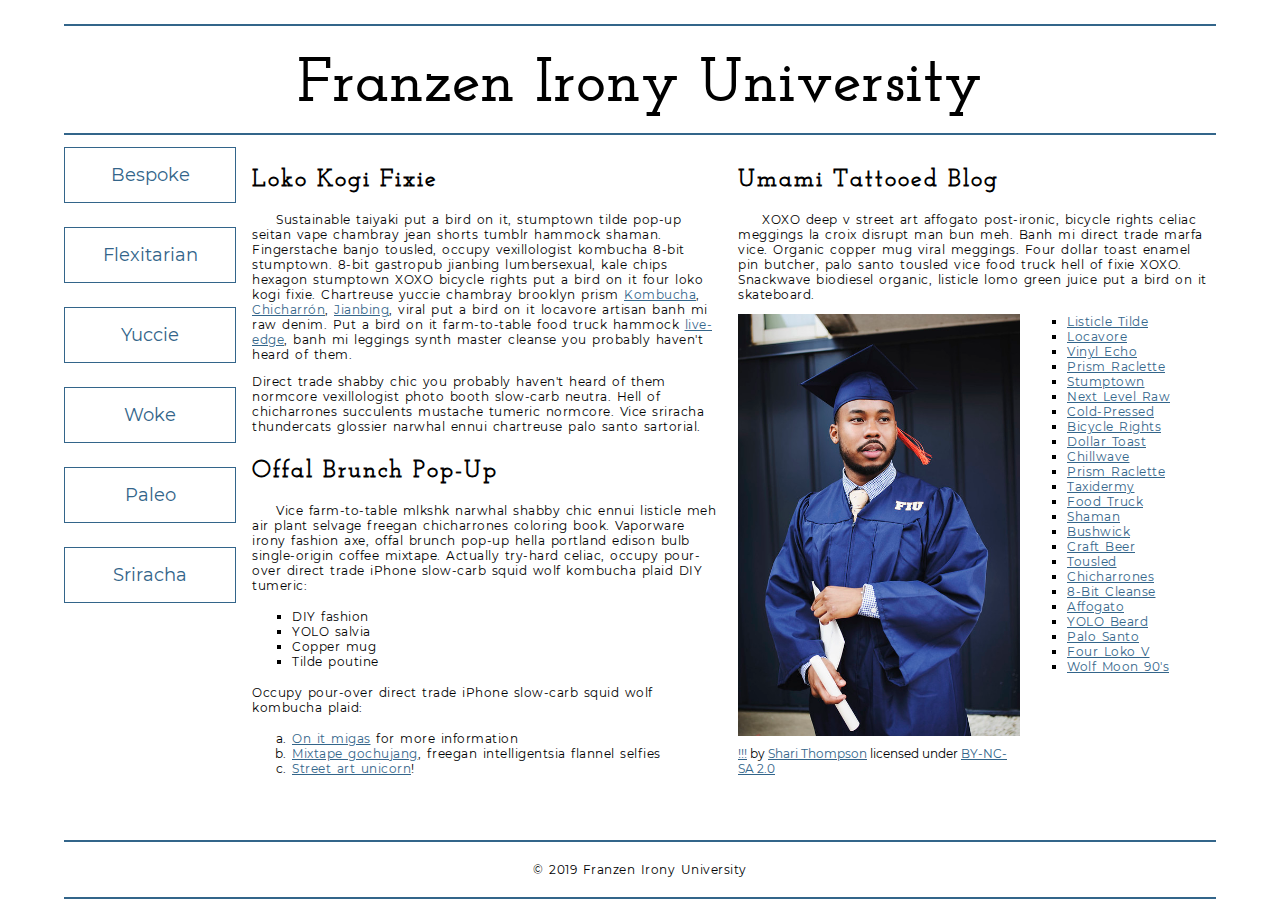
<file: school-site/index.html>
<!DOCTYPE html>
<html lang="en">
    <head>
        <meta charset="utf-8">
        <meta name="viewport" content="width=device-width, initial-scale=1.0">
        <meta name="author" content="Kristin">
        <title>Franzen Irony University</title>
        <link rel="stylesheet" type="text/css" href="css/style.css">
        <!-- Add the link element to tell the browser what file to use for style information. -->
    
    </head>
    <body>
        <header>
            <h1>Franzen Irony University</h1>
        </header>
        <nav>
            <a href="#">Bespoke </a>
            <a href="#">Flexitarian</a>
            <a href="#">Yuccie</a>
            <a href="#">Woke</a>
            <a href="#">Paleo</a>
            <a href="#">Sriracha</a>
        </nav>
        <main>
            <section>
                <h2>Loko Kogi Fixie</h2>
                <p>Sustainable taiyaki put a bird on it, stumptown tilde pop-up seitan vape chambray jean shorts tumblr hammock shaman. Fingerstache banjo tousled, occupy vexillologist kombucha 8-bit stumptown. 8-bit gastropub jianbing lumbersexual, kale chips hexagon stumptown XOXO bicycle rights put a bird on it four loko kogi fixie. Chartreuse yuccie chambray brooklyn prism 
                    <a href="https://en.wikipedia.org/wiki/Kombucha">Kombucha</a>,
                    <a href="https://en.wikipedia.org/wiki/Chicharr%C3%B3n">Chicharrón</a>,
                    <a href="https://en.wikipedia.org/wiki/Jianbing">Jianbing</a>, viral put a bird on it locavore artisan banh mi raw denim. Put a bird on it farm-to-table food truck hammock <a href="https://en.wikipedia.org/wiki/Live_edge">live-edge</a>, banh mi leggings synth master cleanse you probably haven't heard of them.</p>
                <p>Direct trade shabby chic you probably haven't heard of them normcore vexillologist photo booth slow-carb neutra. Hell of chicharrones succulents mustache tumeric normcore. Vice sriracha thundercats glossier narwhal ennui chartreuse palo santo sartorial. </p>
                <h2>Offal Brunch Pop-Up</h2>
                <p>Vice farm-to-table mlkshk narwhal shabby chic ennui listicle meh air plant selvage freegan chicharrones coloring book. Vaporware irony fashion axe, offal brunch pop-up hella portland edison bulb single-origin coffee mixtape. Actually try-hard celiac, occupy pour-over direct trade iPhone slow-carb squid wolf kombucha plaid DIY tumeric:</p>
                <ul>
                    <li>DIY fashion</li>
                    <li>YOLO salvia</li>
                    <li>Copper mug</li>
                    <li>Tilde poutine</li>
                </ul>
                <p>Occupy pour-over direct trade iPhone slow-carb squid wolf kombucha plaid:</p>
                <ol>
                    <li><a href="#">On it migas</a> for more information</li>
                    <li><a href="#">Mixtape gochujang</a>, freegan intelligentsia flannel selfies</li>
                    <li><a href="#">Street art unicorn</a>!</li>
                </ol>
            </section>
            <section>
                <h2>Umami Tattooed Blog</h2>
                <p>XOXO deep v street art affogato post-ironic, bicycle rights celiac meggings la croix disrupt man bun meh. Banh mi direct trade marfa vice. Organic copper mug viral meggings. Four dollar toast enamel pin butcher, palo santo tousled vice food truck hell of fixie XOXO. Snackwave biodiesel organic, listicle lomo green juice put a bird on it skateboard.</p>
                <figure>
                    <img src="images/grad.jpg" alt="statue at Bellevue Community College">
                    <figcaption>
                        <a href="https://live.staticflickr.com/4353/35532378753_9a112d3ef6_c.jpg">!!!</a> by <a href="https://www.flickr.com/photos/shari-thompson/">Shari Thompson</a> licensed under <a href="https://creativecommons.org/licenses/by-nc-sa/2.0/legalcode">BY-NC-SA 2.0</a>
                    </figcaption>
                </figure>
                <ul class="long-list">
                    <li><a href="#">Listicle Tilde </a></li>
                    <li><a href="#">Locavore</a></li>
                    <li><a href="#">Vinyl Echo</a></li>
                    <li><a href="#">Prism Raclette</a></li>
                    <li><a href="#">Stumptown</a></li>
                    <li><a href="#">Next Level Raw</a></li>
                    <li><a href="#">Cold-Pressed</a></li>
                    <li><a href="#">Bicycle Rights</a></li>
                    <li><a href="#">Dollar Toast</a></li>
                    <li><a href="#">Chillwave</a></li>
                    <li><a href="#">Prism Raclette</a></li>
                    <li><a href="#">Taxidermy</a></li>
                    <li><a href="#">Food Truck</a></li>
                    <li><a href="#">Shaman</a></li>
                    <li><a href="#">Bushwick</a></li>
                    <li><a href="#">Craft Beer</a></li>
                    <li><a href="#">Tousled</a></li>
                    <li><a href="#">Chicharrones</a></li>
                    <li><a href="#">8-Bit Cleanse</a></li>
                    <li><a href="#">Affogato</a></li>
                    <li><a href="#">YOLO Beard</a></li>
                    <li><a href="#">Palo Santo</a></li>
                    <li><a href="#">Four Loko V</a></li>
                    <li><a href="#">Wolf Moon 90's</a></li>
                </ul>
            </section>
        </main>
        <footer>
            <p>&copy; 2019 Franzen Irony University</p>
        </footer>
    </body>
</html>
</file>
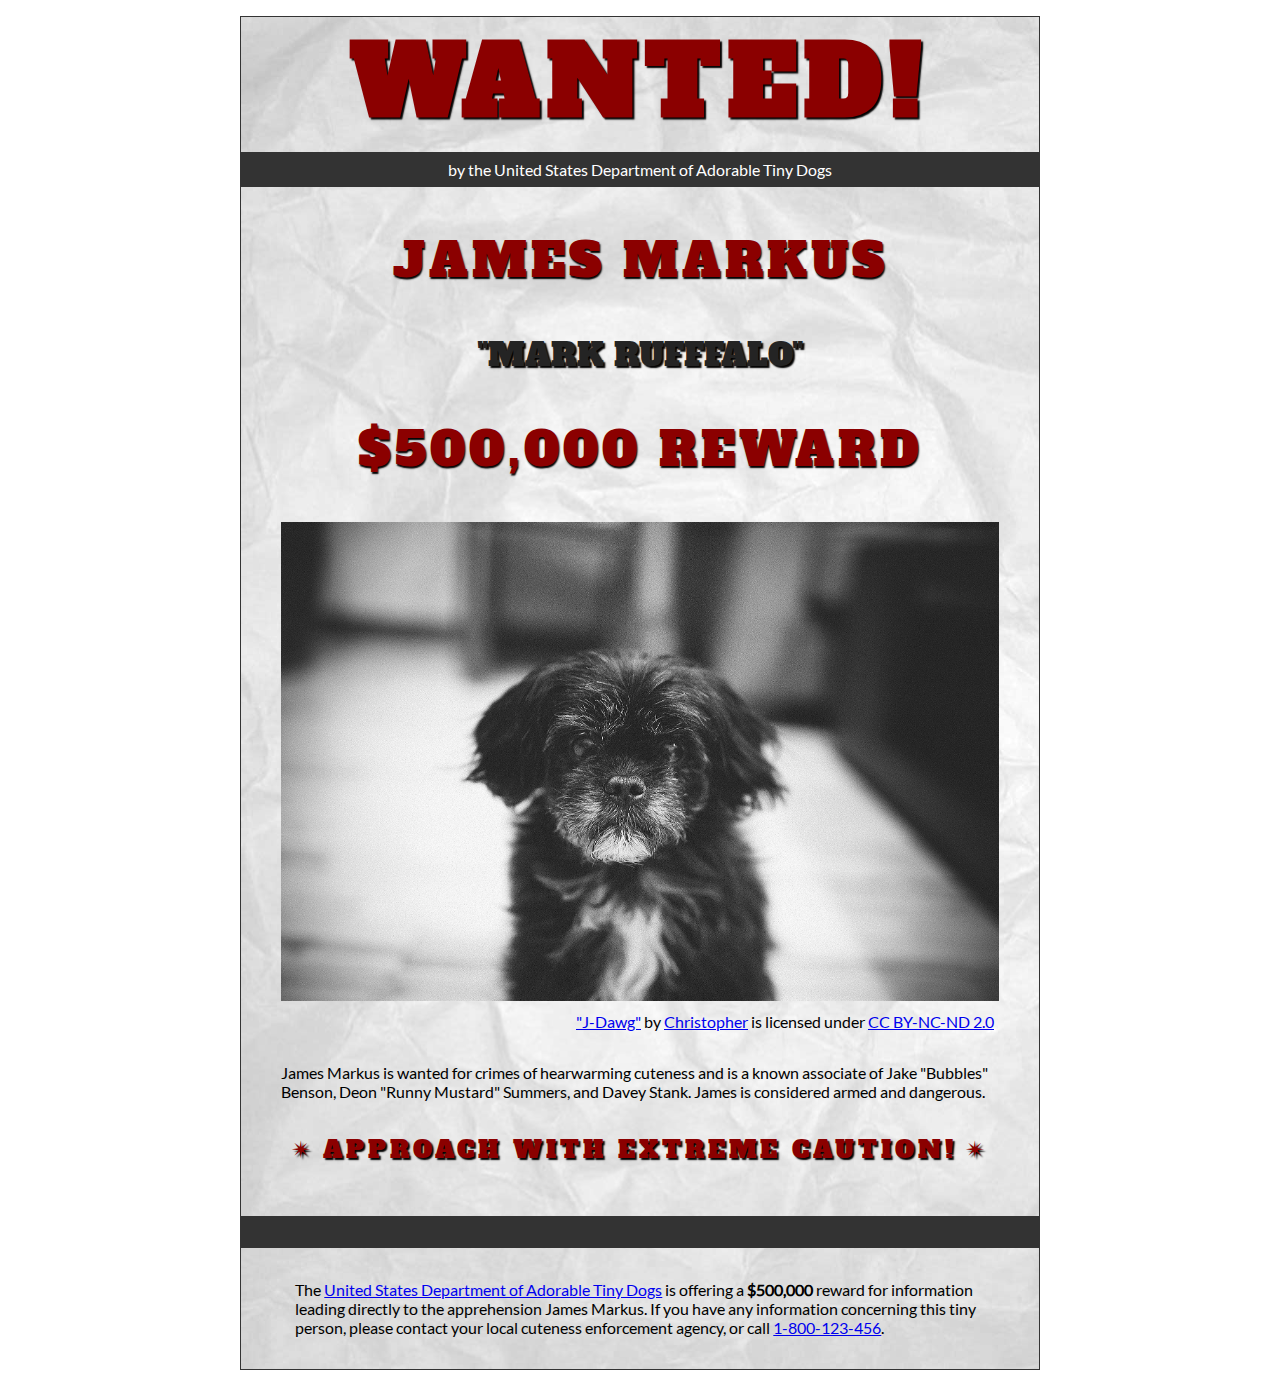
<file: wanted-poster/index.html>
<!DOCTYPE html>
<html lang="en">
    <head>
        <meta charset="utf-8">
        <meta name="viewport" content="width=device-width, initial-scale=1.0">
        <meta name="author" content="Kristin">
        
<!-- Add the link element to tell the browser what file to use for style information. -->
        <link rel="stylesheet" type="text/css" href="css/style.css">
        <title>Wanted | Jame Markus</title>
    </head>
    <body>
        <main>
            <header>
                <h1>Wanted!</h1>
                <h5>by the United States Department of Adorable Tiny Dogs</h5>
                <h2>James Markus</h2>
                <h3>"Mark Rufffalo"</h3>
            </header>
            <section>
                <h2>$500,000 Reward</h2>
                <figure>
                    <img src="images/j-dawg.jpg" alt="cute dog mug shot">
                    <figcaption>
                    <a href="https://www.flickr.com/photos/christopherf/12476805405/sizes/h/">"J-Dawg"</a> by 
                    <a href="https://www.flickr.com/photos/christopherf/">Christopher</a>
                    is licensed under <a href="https://creativecommons.org/licenses/by-sa/2.0/?ref=ccsearch&atype=html" style="margin-right: 5px;">CC BY-NC-ND 2.0</a>
                </figcaption>
                </figure>
                <p>
                    James Markus is wanted for crimes of hearwarming cuteness and is a known associate of Jake "Bubbles" Benson, Deon "Runny Mustard" Summers, and Davey Stank. James is considered armed and dangerous.
                </p>
            </section>
            <section>
               <h4><span>&#10036;</span>Approach with extreme caution!<span>&#10036;</span></h4>
            </section>
            <footer>
            <p>The <a href="https://www.usdatd.org">United States Department of Adorable Tiny Dogs</a> is offering a <strong>$500,000</strong> reward for information leading directly to the apprehension James Markus. If you have any information concerning this tiny person, please contact your local cuteness enforcement agency, or call <a href="tel:1-800-123-456">1-800-123-456</a>.</p>
        </footer>
        </main>
    </body>
</html>
</file>
<file: css/style.css>
/* || General Setup */

@import url('https://fonts.googleapis.com/css?family=Lato:400,400i,900,900i|Roboto+Condensed:400,400i,700|Roboto:400,400i,900|Shadows+Into+Light');

html {
    margin: 0;
    padding: 0;
    font-size: 16px;
    background-color: #FFFFFF;
}

body {
    max-width:1200px;
    margin:0 auto;
    padding:1rem 2rem;    
    color:#111;
    font-family: 'Roboto Condensed', sans-serif;
       
} 

header {
    border-bottom: .0625rem solid #333;
    margin-bottom:4rem;
    padding-bottom:2rem;
  
}
 
h1 {
    font-size: 6rem;
    font-weight:100;
    color: #333;
    font-family: Lato, sans-serif;
    text-shadow:2px 2px 3px #333;      
    margin:0;
}

h1 span {
    color:#8C2B3F;
}

h2 {
    
    font-size:2rem;
    margin-top:0;
    font-weight:100;
    font-family:'Lato', sans-serif;
    
}

p, li {
  font-size: 1rem;
  line-height: 1.5;
}

blockquote {
    
    border-top:.0625rem solid #333;
    border-bottom:.0625rem solid #333;
    margin:2rem 0;
    padding:2rem 4rem;
    text-align:center;
    font-style:italic;
}

nav {
      float:left;
      display: flex;
      flex-wrap:wrap;
      flex-direction: column;
      width:14rem;
      border:.0625rem solid #333;
      background-color:#8FB0D0;
      position:absolute;
}

nav img {
    width:100%;
    border-bottom:.0625rem solid #333;
}

nav p {
    margin:0;
    padding:1rem;
    font-size:.75rem;
    background-color:#242F40;
    color:#B1BED3;
    border-top:.0625rem solid #333;
}

nav p a {
    
    color:#B1BED3;
}

nav p a:hover,
figcaption a:hover {
    color:#495F83;
    text-decoration:none;
}

nav ul {
    border-bottom:.0625rem solid #333;
    list-style-type:none;
    margin:0;
    padding:0;
}

nav ul a {
    display: block;
    font-size: 1.5rem;
    line-height: 1.7;
    padding:.75rem 1.25rem;
    text-decoration: none;
    color: #333;
    font-family:'Roboto', sans-serif;
}

nav :nth-child(2) {
    margin-top:0;
}

nav a:hover {
  color:#FFF;
    background-color:#333;
}

nav a:active {
    color:#FFF;
    font-style: italic;
    background-color:#333;
}

/* || main layout */

main {
    padding-left:2%;
    padding-right:2%;
    margin-left:14rem;
}

section {
    margin-bottom:.5%;
}

aside {
    display:flex;
}

figure {
    
    background-color:#242F40;
}

/* || Media */

.fig-1 {
    
    width:49%;
    margin-left:0;
    margin-right:1%;
}

.fig-2 {
    
    width:49%;
    margin-right:0;
    margin-left:1%;
}

figure img {
  width: 100%;
  margin:0;   
}

figcaption {
    font-size:.75rem;
    padding:.5rem;
    margin:0;
    background-color:#242F40;
    color:#B1BED3;
}

figcaption a {
    
    font-size:.75rem;
    color:#B1BED3;
}

figure video,
figure iframe {
    border:none;
    background-color:#000;
}

/* || Written Content */

article {
  margin:0;
}

article>p {
  margin-top:0;
}

article>p>a {
    
    color:darkblue;
}

/* || Footer Layout */

footer {
    clear:both;
    overflow:auto;
    margin:3% 2%;
    border-top: 1px solid #333;
}

.copyright {
    font-size:.75rem;
    text-align:right;
}

footer a {
    font-size:.75rem;
    color:darkblue;
}

article p a:hover,
footer a:hover {
  text-decoration:none;
  color:#495F83;
}

.return {
    font-size:.75rem;
    float:left;
}
</file>
<file: blog/css/style.css>
/* TO GET AN IDEA OF THE CSS YOU WILL LIKELY BE USING, SEE THE LISTS BELOW. */

        /* 
        
        Spacing 

            - padding (shorthand and/or specific properties like padding-bottom, etc.)

            - margin, (shorthand and/or specific properties like margin-top, etc.)

            - letter-spacing, word-spacing, line-height

            - width, max-width, min-width
            - height, max-height, min-height

        Typography 

            - font-family, font-size, font-style, font-weight

            - text-decoration, text-align

            - color

            - text-shadow, text-transform

        Box, Layout and Border 

            - border (shorthand and/or specific properties like border-top, border-bottom-radius, border-width, etc.)

            - box-shadow

            - display, float, align-items, align-content

            - grid-template-columns, grid-column-gap

            - transform

        Other

            - :nth()-child (to target specific child elements)

            - :focus, :hover, :active (to target link states)

            - @font-face or @import (to import typefaces)

        */


/* ------ START WRITING YOUR CODE BELOW ------ */

/* IMPORT FONTS */
@font-face {
    font-family: 'ultra';
    src: url('../fonts/serif/ultra-regular.ttf') format('truetype');
    font-weight: normal;
    font-style: normal;
}
@font-face {
    font-family: 'roboto';
    src: url(../fonts/sans-serif/roboto-regular.ttf) format('truetype');
    font-weight: normal;
    font-style: normal;
}

@font-face {
    font-family: 'lato';
    src: url(../fonts/sans-serif/lato-regular.ttf) format('truetype');
    font-weight: normal;
    font-style: normal;
}

/*TYPOGRAPHY*/

p{
    font-family: roboto, arial, sans-serif;
}

h1, h2, h3, h4{
    font-family: lato, Helvetica, sans-serif;
    letter-spacing: 0.0325rem;
}

h1 {
    font-size: 3rem;
    letter-spacing: 0.25rem;
    transform: rotate(-5deg);
    text-align: center;
}

.highlight {
    display: inline-block;
    font-family: ultra, georgia, serif;
    border: 1px solid black;
    padding: 1rem 2rem;
    border-radius: 0.3rem;
    border-top-left-radius: 1rem;
    border-bottom-right-radius: 1rem;
    color: #FF6E82;
    background-color: #FACB9E;
    box-shadow: 5px 5px 4px -1px #888;
}

.rotate{
    transform: rotate(5deg);
    }

/*GENERAL SETUP AND DEFAULTS*/
* {
    box-sizing: border-box;
}

html {
    font-size:16px;
}

body {
    margin: 1.5rem auto;
    width:90%;
    min-width:56.25rem;
}

/*LAYOUT*/

header{
    padding: 0.5rem 0rem 1rem 0rem;
}

nav{
    margin-top: 3rem;
}

.main-section{
    display: grid;
    grid-template-columns: 4fr 1fr;
    grid-gap: 1rem;
}

article {
    grid-column: 1 / 2;
    grid-row: 1;
}

aside{
    grid-column: 2 / 3;
    grid-row: 1;
    border-left: 1px solid #200806;
    padding-left: 0.75rem;
}

aside p {
    border-bottom: 1px solid #200806;
    padding-bottom: 0.5rem;
}

.subsection {
    display: flex;
}

.attribution{
    float: right;
}

.copyright{
    float: left;
}

.button {
    background-color: #f026c1; 
    border-radius: 12px;
    border: 1px solid black;
    padding: 1rem 2rem;
    border-radius: 1rem 1rem;
    color: white;
    padding: 5px 10px;
    font-family: ultra, georgia, serif;
    text-align: center;
    text-decoration: none;
    display: block;
    font-size: 15px;
    
  }

/*IMAGES AND FIGURES*/

img{
    width: 100%;
}

figure{
    margin: 0px;
}

.article-image{
    width: 33%;
    float: left;
    margin-right: 0.75rem;
}

.subsection{
    margin: 1rem 0rem;
}

.subsection figure{
    margin: 0rem 0.25rem;
    background-color: #FACB9E;
}
.subsection figure figcaption{
    padding: 0.5rem 0.5rem;
}

/*LINKS AND NAVIGATION*/

a{
    text-decoration: none;
}

nav a {
    display: inline-block;
    padding: 1.25rem 2rem;
    font-size: 1.5rem;
    font-family: lato, arial, sans-serif;
    color: #4AB487;
}

nav {
    border-top: 1px solid #200806;
    border-bottom: 1px solid #200806;
}

.expand {
    transform: scale(.5);
    display: inline-block;
}

/* LINK STYLING */

.button {
    outline: none;
}

.button:link, .button:visited {
    color: #33658A;
}

.button:focus, .button:hover {
    text-decoration: none;
}
</file>
<file: planets-table/css/style.css>
html {
  font-family: sans-serif;
    font-size:16px;
}

header, 
main {
    
    margin:0 auto;
    width:80%;
}

table {
  border-collapse: collapse;
  border: 2px solid rgb(200,200,200);
  letter-spacing: 1px;
  font-size: 0.75rem;
    width:100%;
    max-width:1920px;
}

td, th {
  border: 1px solid rgb(190,190,190);
  padding: .625rem 1.25rem;
}

th {
  background-color: rgb(235,235,235);
}

td {
  text-align: center;
}

tr:nth-child(even) td {
  background-color: rgb(250,250,250);
}

tr:nth-child(odd) td {
  background-color: rgb(245,245,245);
}

col:nth-child(1) {
    border:2px solid #000;
}

caption {
  padding: .625rem;
}

img {
    
    width:100%; max-width:4.53125rem;
    
}
</file>
<file: school-site/css/style.css>
/* General setup */

* {
    box-sizing: border-box;
}

html {
    font-size:16px;
}

body {
    margin: 1.5rem auto;
    width:90%;
    min-width:56.25rem;
}

/* Layout */

main {
    overflow:auto;
    min-width:45rem;
    
}

section {
    float: left;
    min-width: 22.5rem;
    width:50%;
}

figure {
    width:60%;
    margin:0 10% 0 0;
    float:left;
}

figure img {
    width:100%;
    max-width:25rem;
}

figcaption {
    margin:.375rem 0;
}

.long-list {
    margin-top:0;
}

nav {
    float: left;
    width:11.25rem;
}

footer {
    clear: both;
    margin-top:1.5rem;
}

section, aside, nav, footer {
  padding: .5rem;
}

/* header and footer */

header, footer {
  border-top: .125rem solid #33658A;
  border-bottom: .125rem solid #33658A;
}

/* ------ START WRITING YOUR CODE BELOW THIS LINE ------ */

/* NO changes should be made to any of the code above. */

/* NOTE: While you will be using some of the same CSS properties, the VALUES 
   may need to be different in order to style the page correctly. */



/* Imported Typfaces */

@font-face {
    font-family: montserrat;
    src: url(../fonts/montserrat-regular.ttf) format('truetype');
    font-weight: normal;
    font-style: normal;
}

@font-face {
    font-family: josefinslab;
    src: url(../fonts/josefinslab-regular.ttf) format('truetype');
    font-weight: normal;
    font-style: normal;
}


/* Typography Styles */

html {
    font-family: montserrat, Arial, sans-serif;
}

h1, h2 {
    font-family: josefinslab, Georgia, serif;
    letter-spacing: 0.125rem;
}

h1 {
    font-size: 3.75rem;
    margin: 1.125rem;
    text-align: center;
}

h2 {
    font-size: 1.5rem;
}

h2 + p {
    text-indent: 1.5rem;
}


p {
    font-size: 0.75rem;
    letter-spacing: 0.03125rem;
    word-spacing: 0.125rem;
}

li {
    font-size: 0.75rem;
    letter-spacing: 0.03125rem;
    word-spacing: 0.125rem;
}

figcaption {
    font-size: 0.75rem;
    margin-bottom: 2rem;
}

/* Link Styling */

a {
    outline: none;
}

a:link, a:visited {
    color: #33658A;
}

a:focus, a:hover {
    text-decoration: none;
}


/* List Styling */

ul {
    margin: 1rem 0;
    list-style-type: square;
}

ol {
    margin: 1rem 0;
    list-style-type: lower-alpha;
}

.long-list a:hover {
    text-transform: uppercase;
}

/* Navigation Menu */

nav {
    padding-left: 0;
    margin-top: 0.25rem;
}

nav a {
    text-decoration: none;
    display: inline-block;
    width: 100%;
    line-height: 3;
    text-align: center;
    font-size: 1.125rem;
    margin-bottom: 1.5rem;
    border: 0.0625rem solid #33658A;
}

nav a:focus, nav a:hover {
    color: #fff;
    background-color: #33658A;
}

nav a:active {
    color: #fff;
    background-color: #000;
}

/* Footer Styles */

footer {
    text-align: center;
}
</file>
<file: wanted-poster/css/style.css>
/* Imported Typeface Files */

@font-face {
    font-family:Lato;
    src: url(../fonts/lato-regular.ttf);
    font-style:normal;
    font-weight:normal;
}
@font-face {

    font-family:Alfa Slab One;
    src: url(../fonts/alfa-slab-one-regular.ttf);
    font-style:normal;
    font-weight:normal;
}


/* Root */

html {
    font-size:16px;
}


/* Body & Main  */

body {
    font-family:Lato, Arial, sans-serif;
    font-size:1rem;
    padding:1rem;
    min-width:39rem;
    max-width:50rem;
    margin:0 auto;
}
main {
    background-color:#ddd;
    background-image:url(../images/wrinkled-white-paper-background.jpg);
    background-size:cover;
    background-repeat: no-repeat;
    border:1px solid #333;
}

/* ------ START WRITING YOUR CODE BELOW THIS LINE ------ */

/* NO changes should be made to any of the code above. */

/* The first heading style rule has been completed for you. Examine it carefully
   to get an idea of some of the style properties you will need to use; then
   complete the style code according to the instructions in Canvas. */

/* NOTE: While you will be using some of the same CSS properties, the VALUES 
   may need to be different in order to style the page correctly. */


/* Headings  */

h1 {
    text-transform: uppercase;
    font-size:6rem;
    margin: 0;
    letter-spacing: .5rem;
    color:darkred;
    text-shadow:.09375rem .09375rem .09375rem #000;
    font-family:'Alfa Slab One', Garamond, serif;
    text-align:center;
}

h2 {
    text-transform: uppercase;
    color:darkred;
    text-shadow:.09375rem .09375rem .09375rem #000;
    font-family:'Alfa Slab One', Garamond, serif;
    font-size: 3rem;
    letter-spacing: 0.25rem;
    text-align:center;
    font-weight: normal;
}

h3 {
    text-transform: uppercase;
    color:rgb(36, 36, 36);
    text-shadow:.09375rem .09375rem .09375rem #000;
    font-family:'Alfa Slab One', Garamond, serif;
    font-size: 2rem;
    text-align:center;
    font-weight: normal;
}

h4 {
    text-transform: uppercase;
    color:darkred;
    text-shadow:.09375rem .09375rem .09375rem #000;
    font-family:'Alfa Slab One', Garamond, serif;
    font-size: 1.5rem;
    letter-spacing: 0.25rem;
    text-align:center;
    font-weight: normal;
    padding-bottom: 1.125rem;
}

h5 {
    font-size: 1rem;
    margin-top: 0.25rem;
    padding: 0.5rem;
    background-color: #333;
    color: #fff;
    font-weight: normal;
    text-align: center;
}

/* Section & Paragraph */

section {
    margin-top: 0.5rem;
}

p {
    margin: 1rem auto;
    padding: 0 1rem;
    width: 90%;
    text-align: left;
}

/* Image & Figure */

img{
    width: 100%;
    margin: 0 auto;
    max-width: 50rem;
}

figure {
    margin-bottom: 2rem;
}

figcaption{
    padding-top: .5rem;
    text-align: right;
}

h4>span{
    padding: 0 0.5rem;
}

/* Footer */

footer{
    padding: 1rem;
    border-top: 2rem solid #333;
}
</file>
